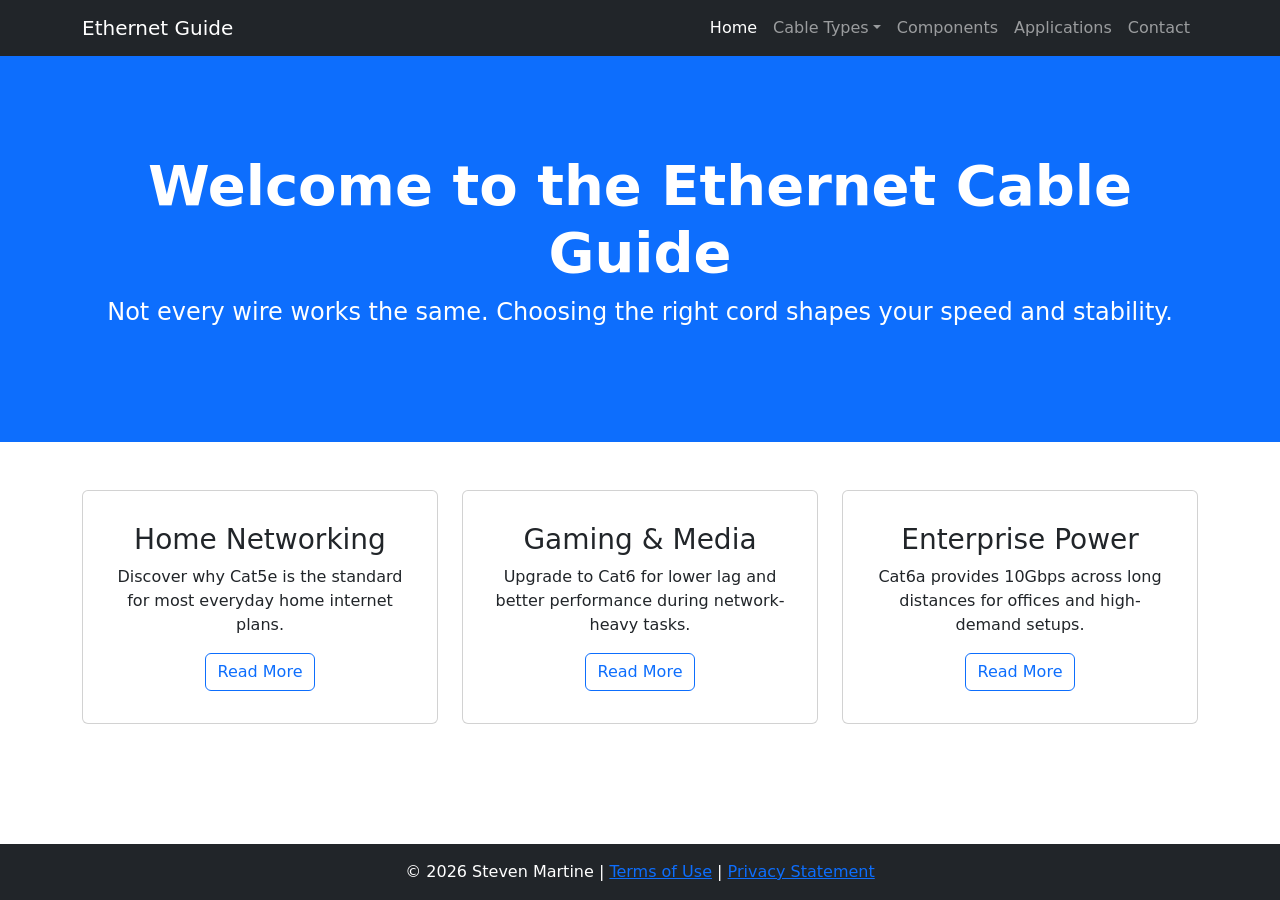
<file: index.html>
<!-- DEVELOPER: Steven Martine, IS117-002, Spring 2026 -->  

<!DOCTYPE html>
<html lang="en" class="h-100">
<head>
    <meta charset="UTF-8">
    <meta name="viewport" content="width=device-width, initial-scale=1.0">
    <title>Ethernet Cable Guide | Home</title>
    <link href="https://cdn.jsdelivr.net/npm/bootstrap@5.3.0/dist/css/bootstrap.min.css" rel="stylesheet">
    <link rel="stylesheet" href="styles/custom.css">
</head>
<body class="d-flex flex-column h-100">
    <nav class="navbar navbar-expand-lg navbar-dark bg-dark sticky-top">
        <div class="container">
            <a class="navbar-brand" href="index.html">Ethernet Guide</a>
            <button class="navbar-toggler" type="button" data-bs-toggle="collapse" data-bs-target="#navbarNav">
                <span class="navbar-toggler-icon"></span>
            </button>
            <div class="collapse navbar-collapse" id="navbarNav">
                <ul class="navbar-nav ms-auto">
                    <li class="nav-item"><a class="nav-link active" href="index.html">Home</a></li>
                    <li class="nav-item dropdown">
                        <a class="nav-link dropdown-toggle" href="#" id="cableDrop" data-bs-toggle="dropdown">Cable Types</a>
                        <ul class="dropdown-menu">
                            <li><a class="dropdown-item" href="cat5e.html">Cat5e</a></li>
                            <li><a class="dropdown-item" href="cat6.html">Cat6</a></li>
                            <li><a class="dropdown-item" href="cat6a.html">Cat6a</a></li>
                        </ul>
                    </li>
                    <li class="nav-item"><a class="nav-link" href="components.html">Components</a></li>
                    <li class="nav-item"><a class="nav-link" href="applications.html">Applications</a></li>
                    <li class="nav-item"><a class="nav-link" href="contact.html">Contact</a></li>
                </ul>
            </div>
        </div>
    </nav>

    <main>
        <div class="p-5 mb-4 bg-primary text-white rounded-0">
            <div class="container-fluid py-5 text-center">
                <h1 class="display-4 fw-bold">Welcome to the Ethernet Cable Guide</h1>
                <p class="fs-4">Not every wire works the same. Choosing the right cord shapes your speed and stability.</p>
            </div>
        </div>

        <div class="container my-5">
            <div class="row g-4 text-center">
                <div class="col-md-4">
                    <div class="card h-100 p-3">
                        <div class="card-body">
                            <h3 class="card-title">Home Networking</h3>
                            <p class="card-text">Discover why Cat5e is the standard for most everyday home internet plans.</p>
                            <a href="cat5e.html" class="btn btn-outline-primary">Read More</a>
                        </div>
                    </div>
                </div>
                <div class="col-md-4">
                    <div class="card h-100 p-3">
                        <div class="card-body">
                            <h3 class="card-title">Gaming & Media</h3>
                            <p class="card-text">Upgrade to Cat6 for lower lag and better performance during network-heavy tasks.</p>
                            <a href="cat6.html" class="btn btn-outline-primary">Read More</a>
                        </div>
                    </div>
                </div>
                <div class="col-md-4">
                    <div class="card h-100 p-3">
                        <div class="card-body">
                            <h3 class="card-title">Enterprise Power</h3>
                            <p class="card-text">Cat6a provides 10Gbps across long distances for offices and high-demand setups.</p>
                            <a href="cat6a.html" class="btn btn-outline-primary">Read More</a>
                        </div>
                    </div>
                </div>
            </div>
        </div>
    </main>

    <footer class="footer mt-auto py-3">
        <div class="container text-center">
            <span>© 2026 Steven Martine | <a href="#">Terms of Use</a> | <a href="#">Privacy Statement</a></span>
        </div>
    </footer>
    <script src="https://cdn.jsdelivr.net/npm/bootstrap@5.3.0/dist/js/bootstrap.bundle.min.js"></script>
</body>
</html>
</file>
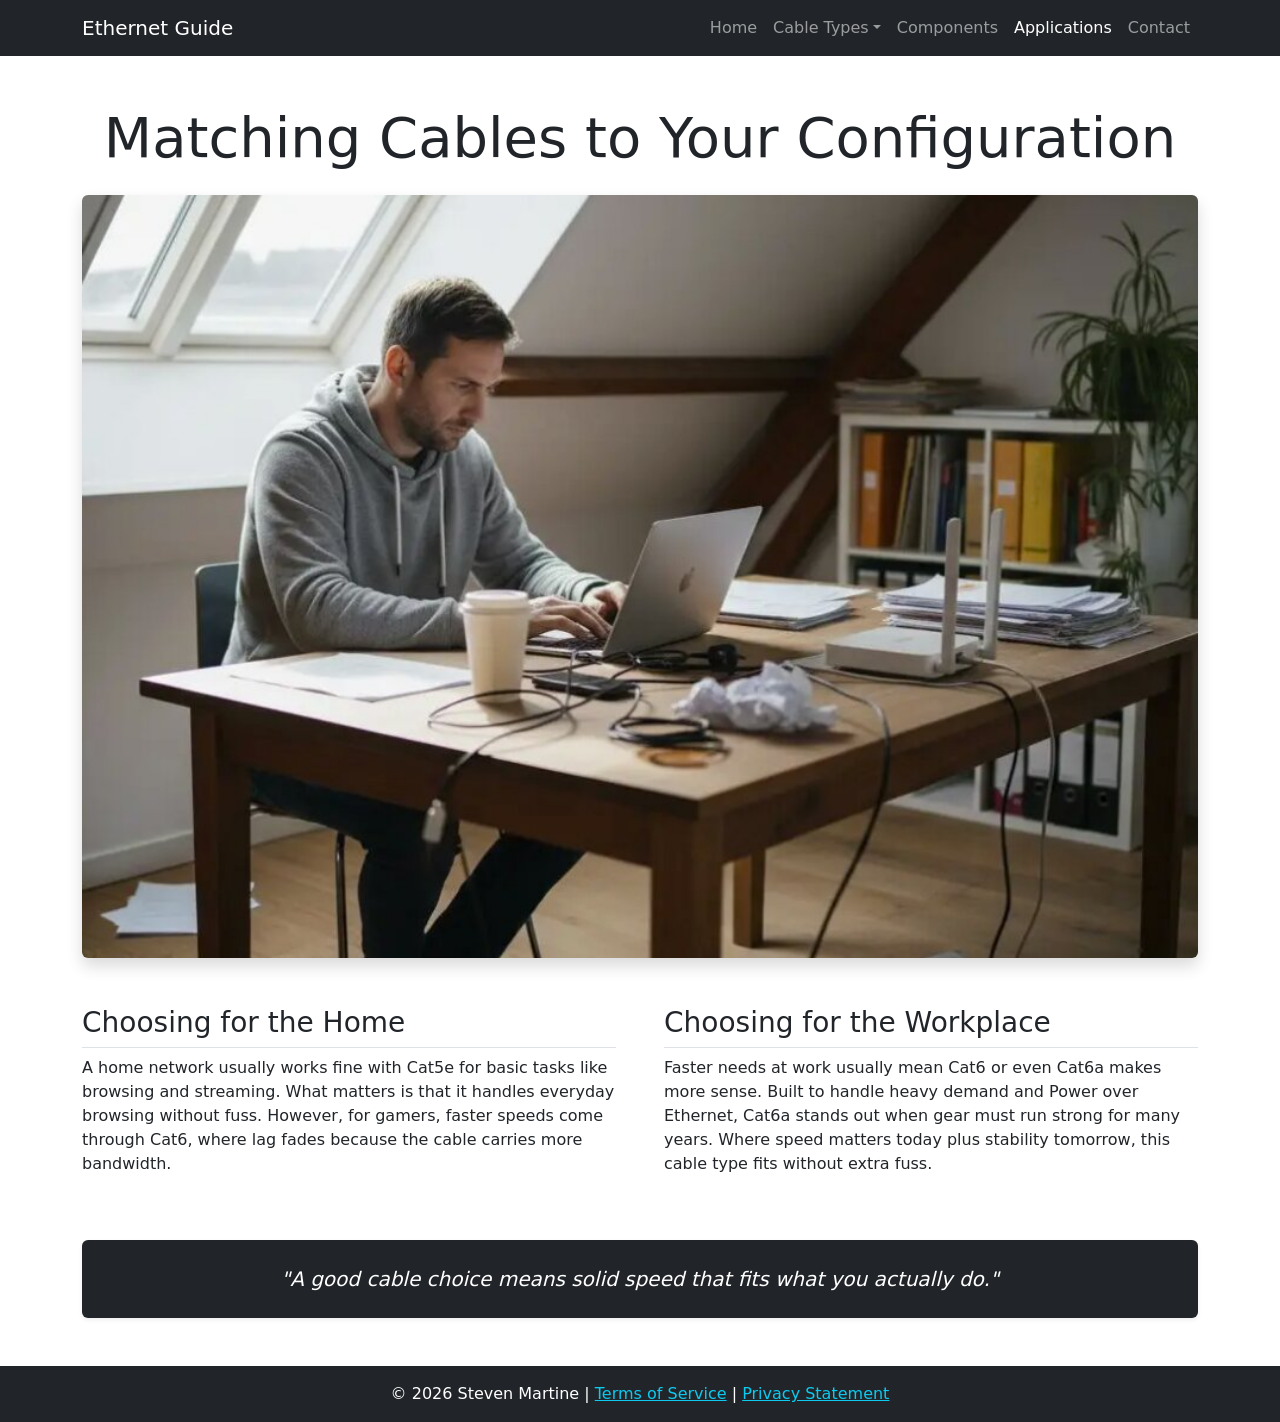
<file: applications.html>
<!-- DEVELOPER: Steven Martine, IS117-002, Spring 2026 -->
<!DOCTYPE html>
<html lang="en" class="h-100">
<head>
    <meta charset="UTF-8">
    <meta name="viewport" content="width=device-width, initial-scale=1.0">
    <title>Applications | Ethernet Cable Guide</title>
    <link href="https://cdn.jsdelivr.net/npm/bootstrap@5.3.0/dist/css/bootstrap.min.css" rel="stylesheet">
    <link rel="stylesheet" href="styles/custom.css">
</head>
<body class="d-flex flex-column h-100">
    <nav class="navbar navbar-expand-lg navbar-dark bg-dark sticky-top">
        <div class="container">
            <a class="navbar-brand" href="index.html">Ethernet Guide</a>
            <button class="navbar-toggler" type="button" data-bs-toggle="collapse" data-bs-target="#navbarNav">
                <span class="navbar-toggler-icon"></span>
            </button>
            <div class="collapse navbar-collapse" id="navbarNav">
                <ul class="navbar-nav ms-auto">
                    <li class="nav-item"><a class="nav-link" href="index.html">Home</a></li>
                    <li class="nav-item dropdown">
                        <a class="nav-link dropdown-toggle" href="#" id="cableDrop" data-bs-toggle="dropdown">Cable Types</a>
                        <ul class="dropdown-menu">
                            <li><a class="dropdown-item" href="cat5e.html">Cat5e</a></li>
                            <li><a class="dropdown-item" href="cat6.html">Cat6</a></li>
                            <li><a class="dropdown-item" href="cat6a.html">Cat6a</a></li>
                        </ul>
                    </li>
                    <li class="nav-item"><a class="nav-link" href="components.html">Components</a></li>
                    <li class="nav-item"><a class="nav-link active" href="applications.html">Applications</a></li>
                    <li class="nav-item"><a class="nav-link" href="contact.html">Contact</a></li>
                </ul>
            </div>
        </div>
    </nav>

    <main class="container my-5">
        <h1 class="display-4 text-center mb-4">Matching Cables to Your Configuration</h1>
        
        <div class="row mb-5">
            <div class="col-12 float-div">
                <img src="images/setup.jpg" class="img-fluid rounded shadow" alt="Home office and gaming setup with networking gear">
            </div>
        </div>

        <div class="row g-5">
            <section class="col-md-6 float-div">
                <h2 class="h3 border-bottom pb-2">Choosing for the Home</h2>
                <p>A home network usually works fine with Cat5e for basic tasks like browsing and streaming. What matters is that it handles everyday browsing without fuss. However, for gamers, faster speeds come through Cat6, where lag fades because the cable carries more bandwidth.</p>
            </section>

            <section class="col-md-6 float-div">
                <h2 class="h3 border-bottom pb-2">Choosing for the Workplace</h2>
                <p>Faster needs at work usually mean Cat6 or even Cat6a makes more sense. Built to handle heavy demand and Power over Ethernet, Cat6a stands out when gear must run strong for many years. Where speed matters today plus stability tomorrow, this cable type fits without extra fuss.</p>
            </section>
        </div>

        <div class="row mt-5">
            <div class="col-12 float-div">
                <div class="p-4 bg-dark text-white rounded text-center shadow-sm">
                    <p class="mb-0 fs-5"><em>"A good cable choice means solid speed that fits what you actually do."</em></p>
                </div>
            </div>
        </div>
    </main>

    <footer class="footer mt-auto py-3 bg-dark text-white">
        <div class="container text-center">
            <span>© 2026 Steven Martine | <a href="#" class="text-info">Terms of Service</a> | <a href="#" class="text-info">Privacy Statement</a></span>
        </div>
    </footer>

    <script src="https://cdn.jsdelivr.net/npm/bootstrap@5.3.0/dist/js/bootstrap.bundle.min.js"></script>
</body>
</html>
</file>
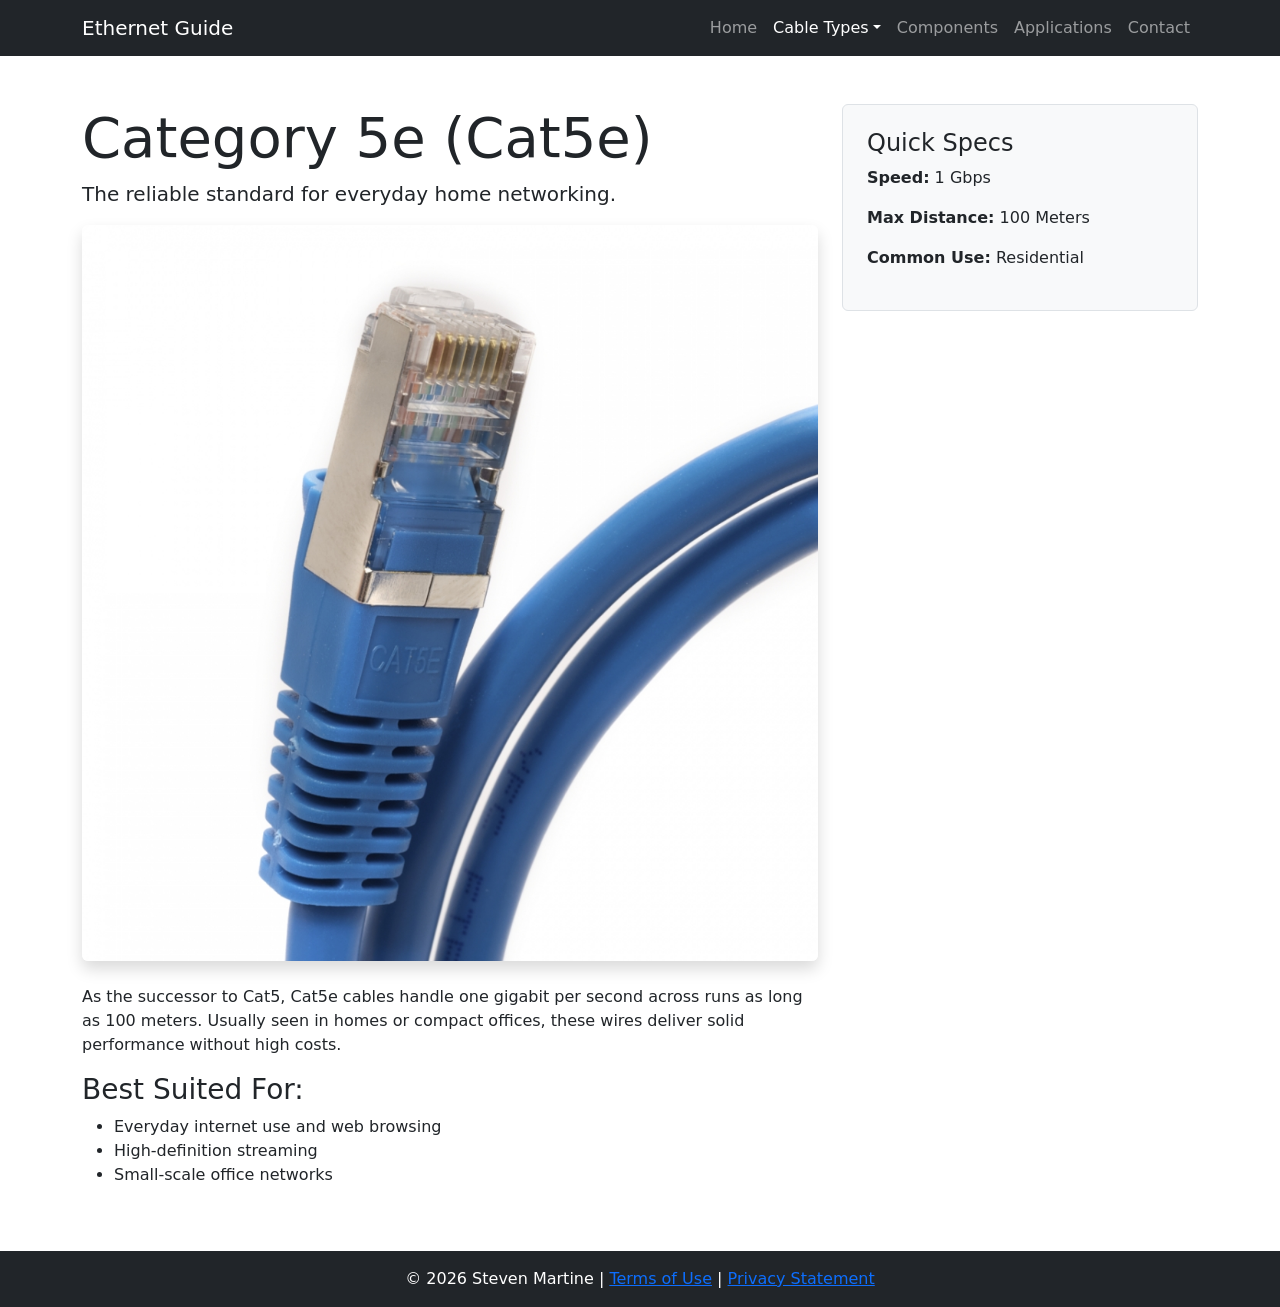
<file: cat5e.html>
<!-- DEVELOPER: Steven Martine, IS117-002, Spring 2026 -->
<!DOCTYPE html>
<html lang="en" class="h-100">
<head>
    <meta charset="UTF-8">
    <meta name="viewport" content="width=device-width, initial-scale=1.0">
    <title>Cat5e Specifications | Ethernet Guide</title>
    <link href="https://cdn.jsdelivr.net/npm/bootstrap@5.3.0/dist/css/bootstrap.min.css" rel="stylesheet">
    <link rel="stylesheet" href="styles/custom.css">
</head>
<body class="d-flex flex-column h-100">
    <nav class="navbar navbar-expand-lg navbar-dark bg-dark sticky-top">
        <div class="container">
            <a class="navbar-brand" href="index.html">Ethernet Guide</a>
            <button class="navbar-toggler" type="button" data-bs-toggle="collapse" data-bs-target="#navbarNav">
                <span class="navbar-toggler-icon"></span>
            </button>
            <div class="collapse navbar-collapse" id="navbarNav">
                <ul class="navbar-nav ms-auto">
                    <li class="nav-item"><a class="nav-link" href="index.html">Home</a></li>
                    <li class="nav-item dropdown">
                        <a class="nav-link dropdown-toggle active" href="#" id="cableDrop" data-bs-toggle="dropdown">Cable Types</a>
                        <ul class="dropdown-menu">
                            <li><a class="dropdown-item active" href="cat5e.html">Cat5e</a></li>
                            <li><a class="dropdown-item" href="cat6.html">Cat6</a></li>
                            <li><a class="dropdown-item" href="cat6a.html">Cat6a</a></li>
                        </ul>
                    </li>
                    <li class="nav-item"><a class="nav-link" href="components.html">Components</a></li>
                    <li class="nav-item"><a class="nav-link" href="applications.html">Applications</a></li>
                    <li class="nav-item"><a class="nav-link" href="contact.html">Contact</a></li>
                </ul>
            </div>
        </div>
    </nav>

    <main class="container my-5">
        <div class="row">
            <section class="col-lg-8">
                <h1 class="display-4">Category 5e (Cat5e)</h1>
                <p class="lead">The reliable standard for everyday home networking.</p>
                <img src="images/cat5e.jpg" class="img-fluid rounded shadow mb-4" alt="Blue Cat5e ethernet cable connector">
                <p>As the successor to Cat5, Cat5e cables handle one gigabit per second across runs as long as 100 meters. Usually seen in homes or compact offices, these wires deliver solid performance without high costs.</p>
                <h3>Best Suited For:</h3>
                <ul>
                    <li>Everyday internet use and web browsing</li>
                    <li>High-definition streaming</li>
                    <li>Small-scale office networks</li>
                </ul>
            </section>
            <aside class="col-lg-4">
                <div class="p-4 bg-light border rounded">
                    <h4>Quick Specs</h4>
                    <p><strong>Speed:</strong> 1 Gbps</p>
                    <p><strong>Max Distance:</strong> 100 Meters</p>
                    <p><strong>Common Use:</strong> Residential</p>
                </div>
            </aside>
        </div>
    </main>

    <footer class="footer mt-auto py-3">
        <div class="container text-center">
            <span>© 2026 Steven Martine | <a href="#">Terms of Use</a> | <a href="#">Privacy Statement</a></span>
        </div>
    </footer>
    <script src="https://cdn.jsdelivr.net/npm/bootstrap@5.3.0/dist/js/bootstrap.bundle.min.js"></script>
</body>
</html>
</file>
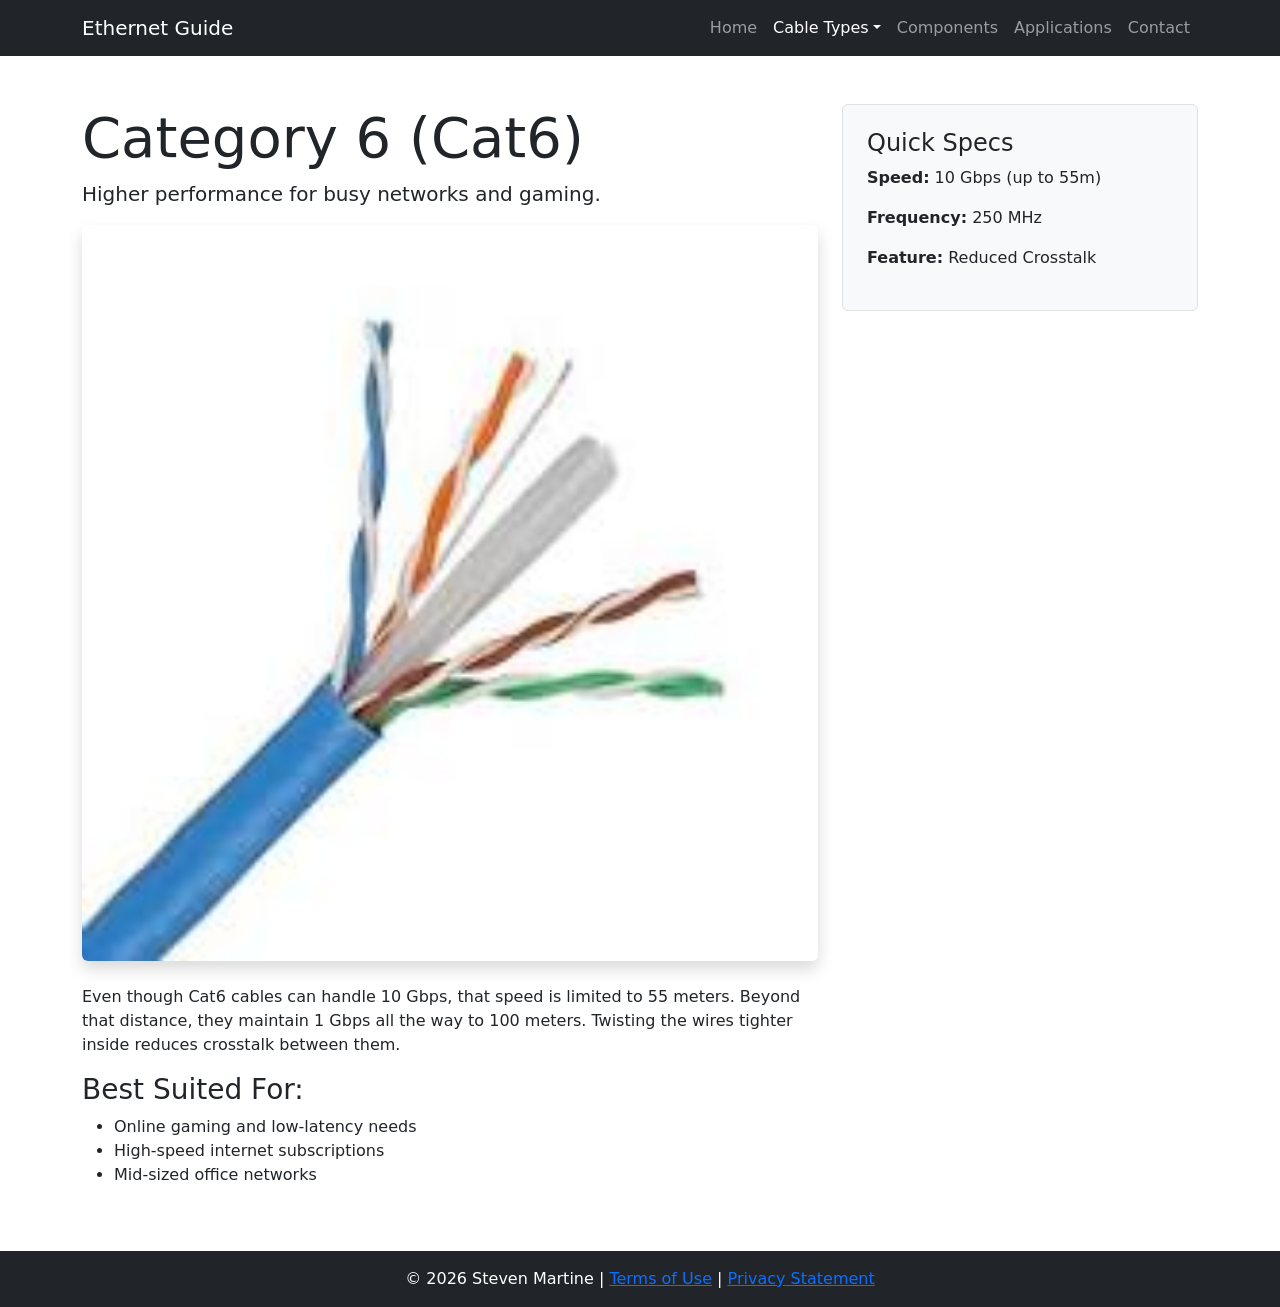
<file: cat6.html>
<!-- DEVELOPER: Steven Martine, IS117-002, Spring 2026 -->

<!DOCTYPE html>
<html lang="en" class="h-100">
<head>
    <meta charset="UTF-8">
    <meta name="viewport" content="width=device-width, initial-scale=1.0">
    <title>Cat6 Specifications | Ethernet Guide</title>
    <link href="https://cdn.jsdelivr.net/npm/bootstrap@5.3.0/dist/css/bootstrap.min.css" rel="stylesheet">
    <link rel="stylesheet" href="styles/custom.css">
</head>
<body class="d-flex flex-column h-100">
    <nav class="navbar navbar-expand-lg navbar-dark bg-dark sticky-top">
        <div class="container">
            <a class="navbar-brand" href="index.html">Ethernet Guide</a>
            <button class="navbar-toggler" type="button" data-bs-toggle="collapse" data-bs-target="#navbarNav">
                <span class="navbar-toggler-icon"></span>
            </button>
            <div class="collapse navbar-collapse" id="navbarNav">
                <ul class="navbar-nav ms-auto">
                    <li class="nav-item"><a class="nav-link" href="index.html">Home</a></li>
                    <li class="nav-item dropdown">
                        <a class="nav-link dropdown-toggle active" href="#" id="cableDrop" data-bs-toggle="dropdown">Cable Types</a>
                        <ul class="dropdown-menu">
                            <li><a class="dropdown-item" href="cat5e.html">Cat5e</a></li>
                            <li><a class="dropdown-item active" href="cat6.html">Cat6</a></li>
                            <li><a class="dropdown-item" href="cat6a.html">Cat6a</a></li>
                        </ul>
                    </li>
                    <li class="nav-item"><a class="nav-link" href="components.html">Components</a></li>
                    <li class="nav-item"><a class="nav-link" href="applications.html">Applications</a></li>
                    <li class="nav-item"><a class="nav-link" href="contact.html">Contact</a></li>
                </ul>
            </div>
        </div>
    </nav>

    <main class="container my-5">
        <div class="row">
            <section class="col-lg-8">
                <h1 class="display-4">Category 6 (Cat6)</h1>
                <p class="lead">Higher performance for busy networks and gaming.</p>
                <img src="images/cat6.jpg" class="img-fluid rounded shadow mb-4" alt="Cat6 cable showing internal plastic spline">
                <p>Even though Cat6 cables can handle 10 Gbps, that speed is limited to 55 meters. Beyond that distance, they maintain 1 Gbps all the way to 100 meters. Twisting the wires tighter inside reduces crosstalk between them.</p>
                <h3>Best Suited For:</h3>
                <ul>
                    <li>Online gaming and low-latency needs</li>
                    <li>High-speed internet subscriptions</li>
                    <li>Mid-sized office networks</li>
                </ul>
            </section>
            <aside class="col-lg-4">
                <div class="p-4 bg-light border rounded">
                    <h4>Quick Specs</h4>
                    <p><strong>Speed:</strong> 10 Gbps (up to 55m)</p>
                    <p><strong>Frequency:</strong> 250 MHz</p>
                    <p><strong>Feature:</strong> Reduced Crosstalk</p>
                </div>
            </aside>
        </div>
    </main>

    <footer class="footer mt-auto py-3">
        <div class="container text-center">
            <span>© 2026 Steven Martine | <a href="#">Terms of Use</a> | <a href="#">Privacy Statement</a></span>
        </div>
    </footer>
    <script src="https://cdn.jsdelivr.net/npm/bootstrap@5.3.0/dist/js/bootstrap.bundle.min.js"></script>
</body>
</html>
</file>
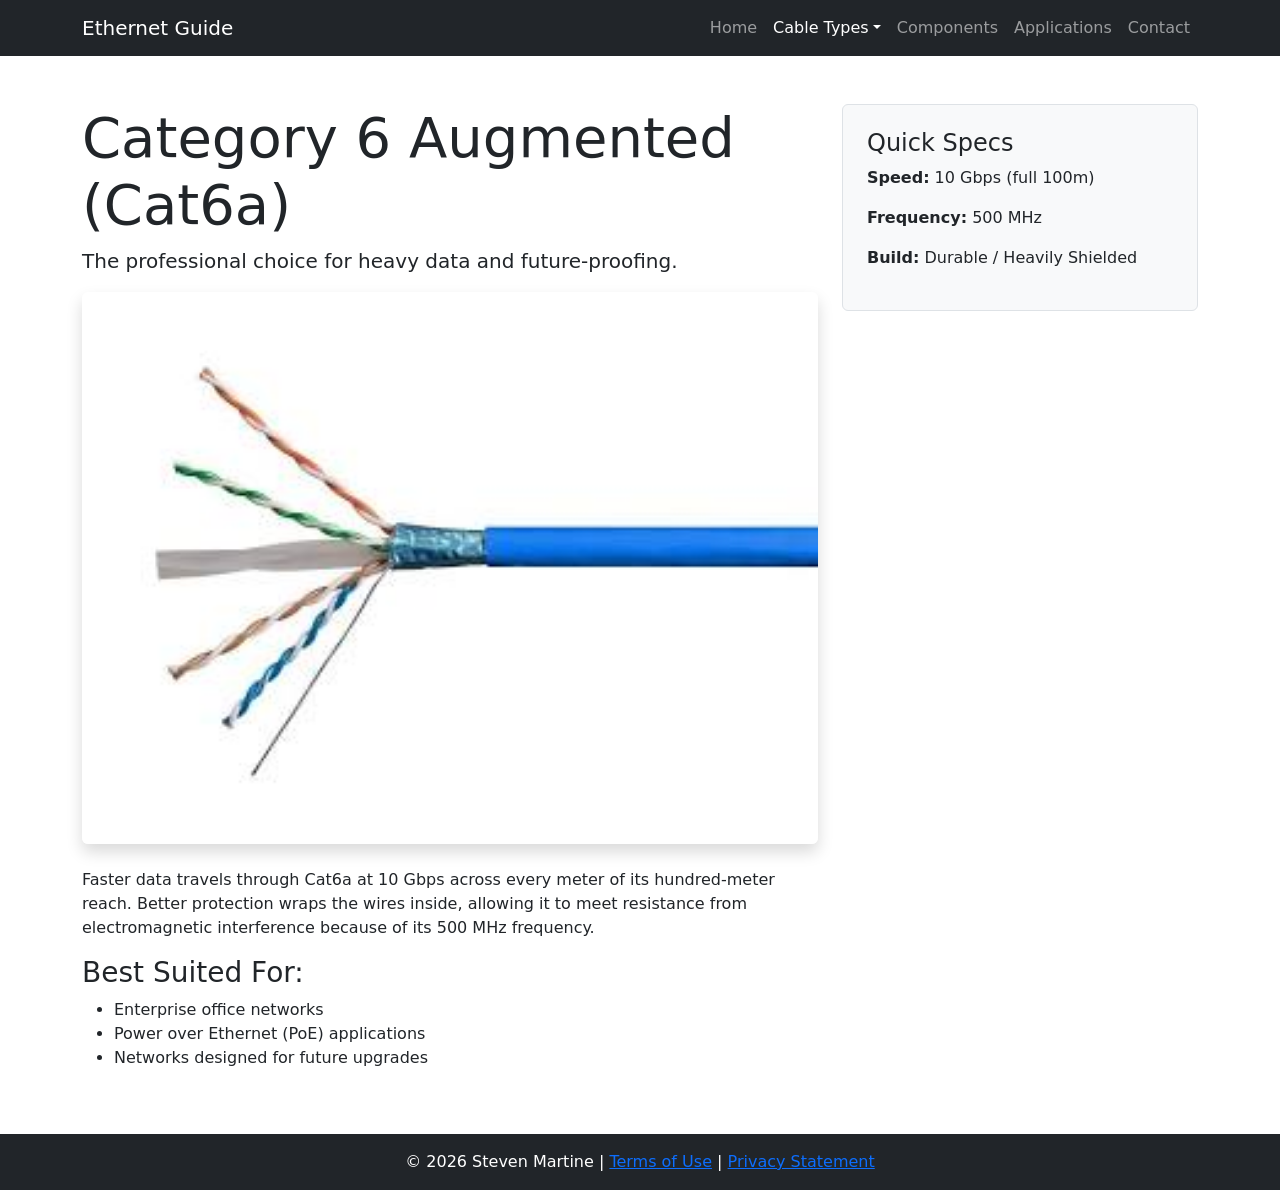
<file: cat6a.html>
<!-- DEVELOPER: Steven Martine, IS117-002, Spring 2026 -->

<!DOCTYPE html>
<html lang="en" class="h-100">
<head>
    <meta charset="UTF-8">
    <meta name="viewport" content="width=device-width, initial-scale=1.0">
    <title>Cat6a Specifications | Ethernet Guide</title>
    <link href="https://cdn.jsdelivr.net/npm/bootstrap@5.3.0/dist/css/bootstrap.min.css" rel="stylesheet">
    <link rel="stylesheet" href="styles/custom.css">
</head>
<body class="d-flex flex-column h-100">
    <nav class="navbar navbar-expand-lg navbar-dark bg-dark sticky-top">
        <div class="container">
            <a class="navbar-brand" href="index.html">Ethernet Guide</a>
            <button class="navbar-toggler" type="button" data-bs-toggle="collapse" data-bs-target="#navbarNav">
                <span class="navbar-toggler-icon"></span>
            </button>
            <div class="collapse navbar-collapse" id="navbarNav">
                <ul class="navbar-nav ms-auto">
                    <li class="nav-item"><a class="nav-link" href="index.html">Home</a></li>
                    <li class="nav-item dropdown">
                        <a class="nav-link dropdown-toggle active" href="#" id="cableDrop" data-bs-toggle="dropdown">Cable Types</a>
                        <ul class="dropdown-menu">
                            <li><a class="dropdown-item" href="cat5e.html">Cat5e</a></li>
                            <li><a class="dropdown-item" href="cat6.html">Cat6</a></li>
                            <li><a class="dropdown-item active" href="cat6a.html">Cat6a</a></li>
                        </ul>
                    </li>
                    <li class="nav-item"><a class="nav-link" href="components.html">Components</a></li>
                    <li class="nav-item"><a class="nav-link" href="applications.html">Applications</a></li>
                    <li class="nav-item"><a class="nav-link" href="contact.html">Contact</a></li>
                </ul>
            </div>
        </div>
    </nav>

    <main class="container my-5">
        <div class="row">
            <section class="col-lg-8">
                <h1 class="display-4">Category 6 Augmented (Cat6a)</h1>
                <p class="lead">The professional choice for heavy data and future-proofing.</p>
                <img src="images/cat6a.jpg" class="img-fluid rounded shadow mb-4" alt="Professional shielded Cat6a ethernet cables">
                <p>Faster data travels through Cat6a at 10 Gbps across every meter of its hundred-meter reach. Better protection wraps the wires inside, allowing it to meet resistance from electromagnetic interference because of its 500 MHz frequency.</p>
                <h3>Best Suited For:</h3>
                <ul>
                    <li>Enterprise office networks</li>
                    <li>Power over Ethernet (PoE) applications</li>
                    <li>Networks designed for future upgrades</li>
                </ul>
            </section>
            <aside class="col-lg-4">
                <div class="p-4 bg-light border rounded">
                    <h4>Quick Specs</h4>
                    <p><strong>Speed:</strong> 10 Gbps (full 100m)</p>
                    <p><strong>Frequency:</strong> 500 MHz</p>
                    <p><strong>Build:</strong> Durable / Heavily Shielded</p>
                </div>
            </aside>
        </div>
    </main>

    <footer class="footer mt-auto py-3">
        <div class="container text-center">
            <span>© 2026 Steven Martine | <a href="#">Terms of Use</a> | <a href="#">Privacy Statement</a></span>
        </div>
    </footer>
    <script src="https://cdn.jsdelivr.net/npm/bootstrap@5.3.0/dist/js/bootstrap.bundle.min.js"></script>
</body>
</html>
</file>
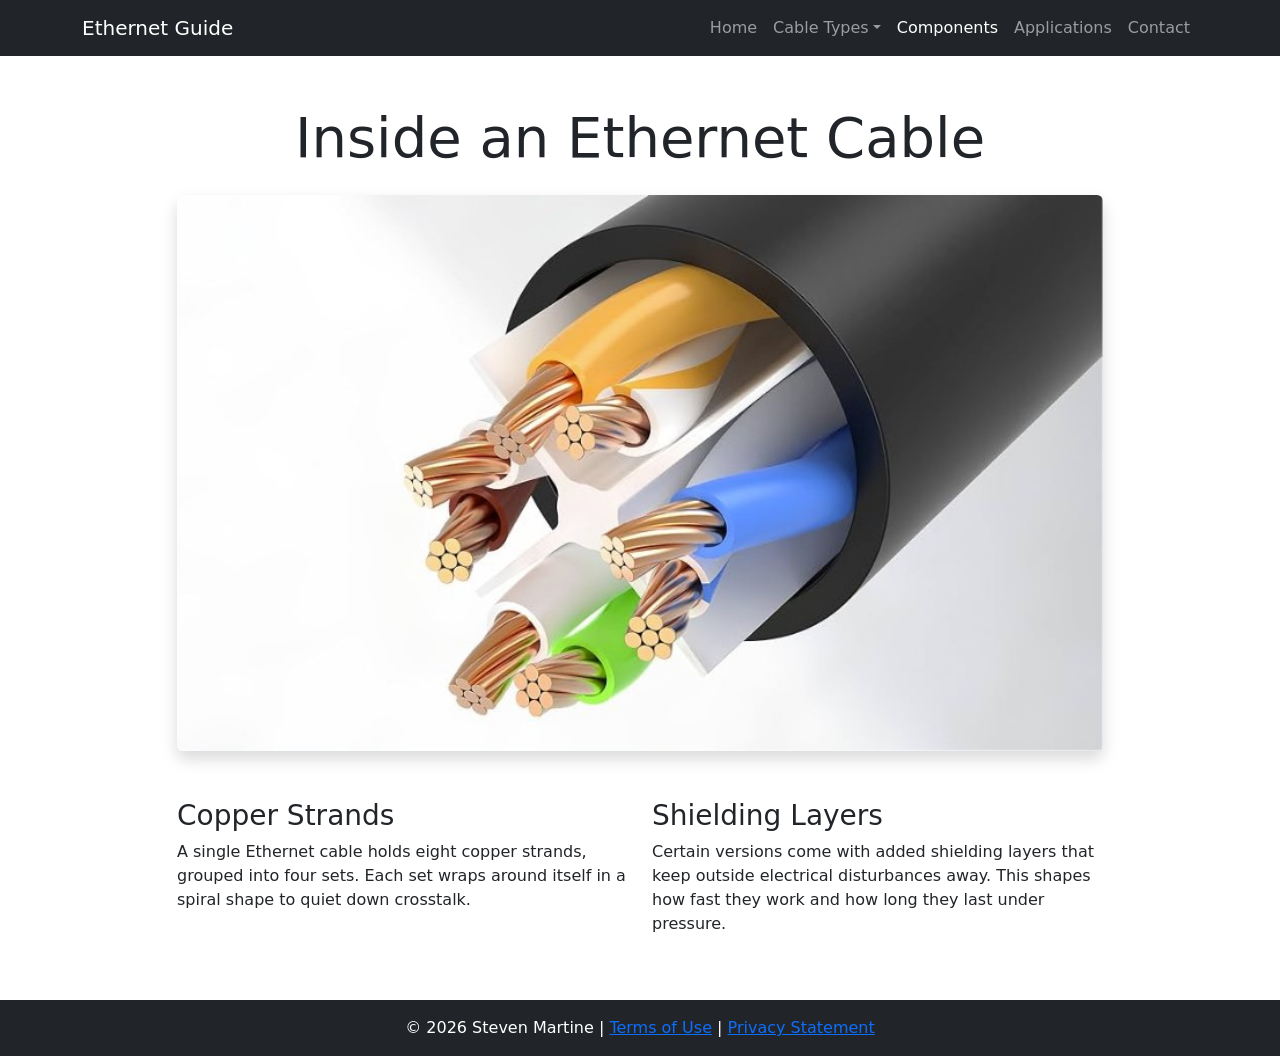
<file: components.html>
<!-- DEVELOPER: Steven Martine, IS117-002, Spring 2026 -->

<!DOCTYPE html>
<html lang="en" class="h-100">
<head>
    <meta charset="UTF-8">
    <meta name="viewport" content="width=device-width, initial-scale=1.0">
    <title>Cable Components | Ethernet Guide</title>
    <link href="https://cdn.jsdelivr.net/npm/bootstrap@5.3.0/dist/css/bootstrap.min.css" rel="stylesheet">
    <link rel="stylesheet" href="styles/custom.css">
</head>
<body class="d-flex flex-column h-100">
    <nav class="navbar navbar-expand-lg navbar-dark bg-dark sticky-top">
        <div class="container">
            <a class="navbar-brand" href="index.html">Ethernet Guide</a>
            <button class="navbar-toggler" type="button" data-bs-toggle="collapse" data-bs-target="#navbarNav">
                <span class="navbar-toggler-icon"></span>
            </button>
            <div class="collapse navbar-collapse" id="navbarNav">
                <ul class="navbar-nav ms-auto">
                    <li class="nav-item"><a class="nav-link" href="index.html">Home</a></li>
                    <li class="nav-item dropdown">
                        <a class="nav-link dropdown-toggle" href="#" id="cableDrop" data-bs-toggle="dropdown">Cable Types</a>
                        <ul class="dropdown-menu">
                            <li><a class="dropdown-item" href="cat5e.html">Cat5e</a></li>
                            <li><a class="dropdown-item" href="cat6.html">Cat6</a></li>
                            <li><a class="dropdown-item" href="cat6a.html">Cat6a</a></li>
                        </ul>
                    </li>
                    <li class="nav-item"><a class="nav-link active" href="components.html">Components</a></li>
                    <li class="nav-item"><a class="nav-link" href="applications.html">Applications</a></li>
                    <li class="nav-item"><a class="nav-link" href="contact.html">Contact</a></li>
                </ul>
            </div>
        </div>
    </nav>

    <main class="container my-5 text-center">
        <h1 class="display-4 mb-4">Inside an Ethernet Cable</h1>
        <div class="row justify-content-center">
            <section class="col-lg-10">
                <img src="images/inside.jpg" class="img-fluid rounded shadow mb-5" alt="Exposed copper wiring inside an ethernet cable">
                <div class="row text-start">
                    <div class="col-md-6 float-div">
                        <h3>Copper Strands</h3>
                        <p>A single Ethernet cable holds eight copper strands, grouped into four sets. Each set wraps around itself in a spiral shape to quiet down crosstalk.</p>
                    </div>
                    <div class="col-md-6 float-div">
                        <h3>Shielding Layers</h3>
                        <p>Certain versions come with added shielding layers that keep outside electrical disturbances away. This shapes how fast they work and how long they last under pressure.</p>
                    </div>
                </div>
            </section>
        </div>
    </main>

    <footer class="footer mt-auto py-3">
        <div class="container text-center">
            <span>© 2026 Steven Martine | <a href="#">Terms of Use</a> | <a href="#">Privacy Statement</a></span>
        </div>
    </footer>
    <script src="https://cdn.jsdelivr.net/npm/bootstrap@5.3.0/dist/js/bootstrap.bundle.min.js"></script>
</body>
</html>
</file>
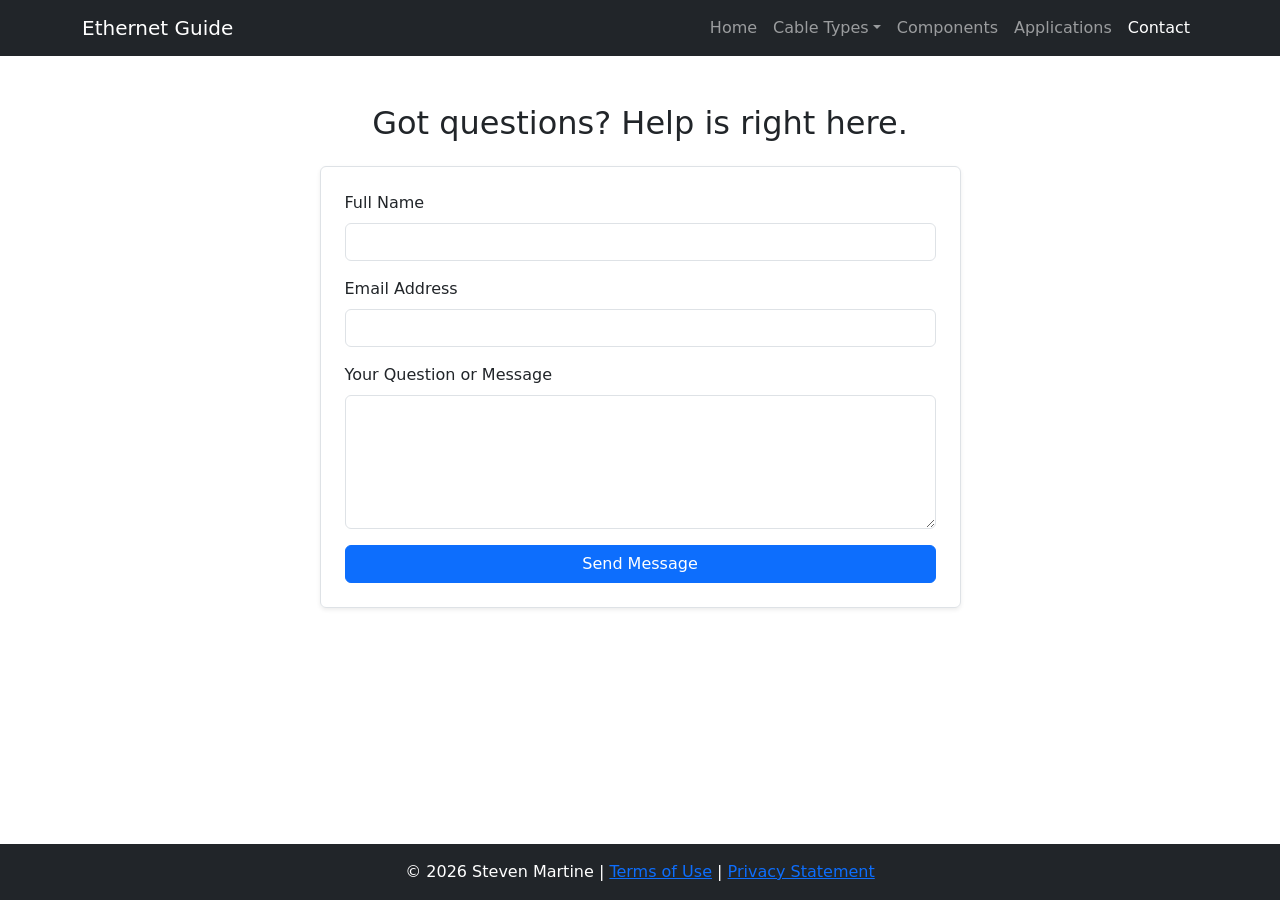
<file: contact.html>
<!-- DEVELOPER: Steven Martine, IS117-002, Spring 2026 -->
<!DOCTYPE html>
<html lang="en" class="h-100">
<head>
    <meta charset="UTF-8">
    <meta name="viewport" content="width=device-width, initial-scale=1.0">
    <title>Contact Us | Ethernet Guide</title>
    <link href="https://cdn.jsdelivr.net/npm/bootstrap@5.3.0/dist/css/bootstrap.min.css" rel="stylesheet">
    <link rel="stylesheet" href="styles/custom.css">
</head>
<body class="d-flex flex-column h-100">
    <nav class="navbar navbar-expand-lg navbar-dark bg-dark sticky-top">
        <div class="container">
            <a class="navbar-brand" href="index.html">Ethernet Guide</a>
            <button class="navbar-toggler" type="button" data-bs-toggle="collapse" data-bs-target="#navbarNav">
                <span class="navbar-toggler-icon"></span>
            </button>
            <div class="collapse navbar-collapse" id="navbarNav">
                <ul class="navbar-nav ms-auto">
                    <li class="nav-item"><a class="nav-link" href="index.html">Home</a></li>
                    <li class="nav-item dropdown">
                        <a class="nav-link dropdown-toggle" href="#" id="cableDrop" data-bs-toggle="dropdown">Cable Types</a>
                        <ul class="dropdown-menu">
                            <li><a class="dropdown-item" href="cat5e.html">Cat5e</a></li>
                            <li><a class="dropdown-item" href="cat6.html">Cat6</a></li>
                            <li><a class="dropdown-item" href="cat6a.html">Cat6a</a></li>
                        </ul>
                    </li>
                    <li class="nav-item"><a class="nav-link" href="components.html">Components</a></li>
                    <li class="nav-item"><a class="nav-link" href="applications.html">Applications</a></li>
                    <li class="nav-item"><a class="nav-link active" href="contact.html">Contact</a></li>
                </ul>
            </div>
        </div>
    </nav>

    <main class="container my-5">
        <div class="row justify-content-center">
            <div class="col-md-7 float-div">
                <h2 class="mb-4 text-center">Got questions? Help is right here.</h2>
                <form class="p-4 border rounded shadow-sm">
                    <div class="mb-3">
                        <label for="name" class="form-label">Full Name</label>
                        <input type="text" class="form-control" id="name" required>
                    </div>
                    <div class="mb-3">
                        <label for="email" class="form-label">Email Address</label>
                        <input type="email" class="form-control" id="email" required>
                    </div>
                    <div class="mb-3">
                        <label for="message" class="form-label">Your Question or Message</label>
                        <textarea class="form-control" id="message" rows="5" required></textarea>
                    </div>
                    <button type="submit" class="btn btn-primary w-100">Send Message</button>
                </form>
            </div>
        </div>
    </main>

    <footer class="footer mt-auto py-3">
        <div class="container text-center">
            <span>© 2026 Steven Martine | <a href="#">Terms of Use</a> | <a href="#">Privacy Statement</a></span>
        </div>
    </footer>
    <script src="https://cdn.jsdelivr.net/npm/bootstrap@5.3.0/dist/js/bootstrap.bundle.min.js"></script>
</body>
</html>
</file>
<file: styles/custom.css>
/* DEVELOPER: Steven Martine, IS117-002, Spring 2026 */

html, body {
    height: 100%;
}

body {
    display: flex;
    flex-direction: column;
}

main {
    flex: 1 0 auto;
}

section, aside, .float-div {
    float: left; 
}

img, .bg-dark {
    width: 100%;
    height: auto;
}

.footer {
    background-color: #212529;
    color: white;
}
</file>
